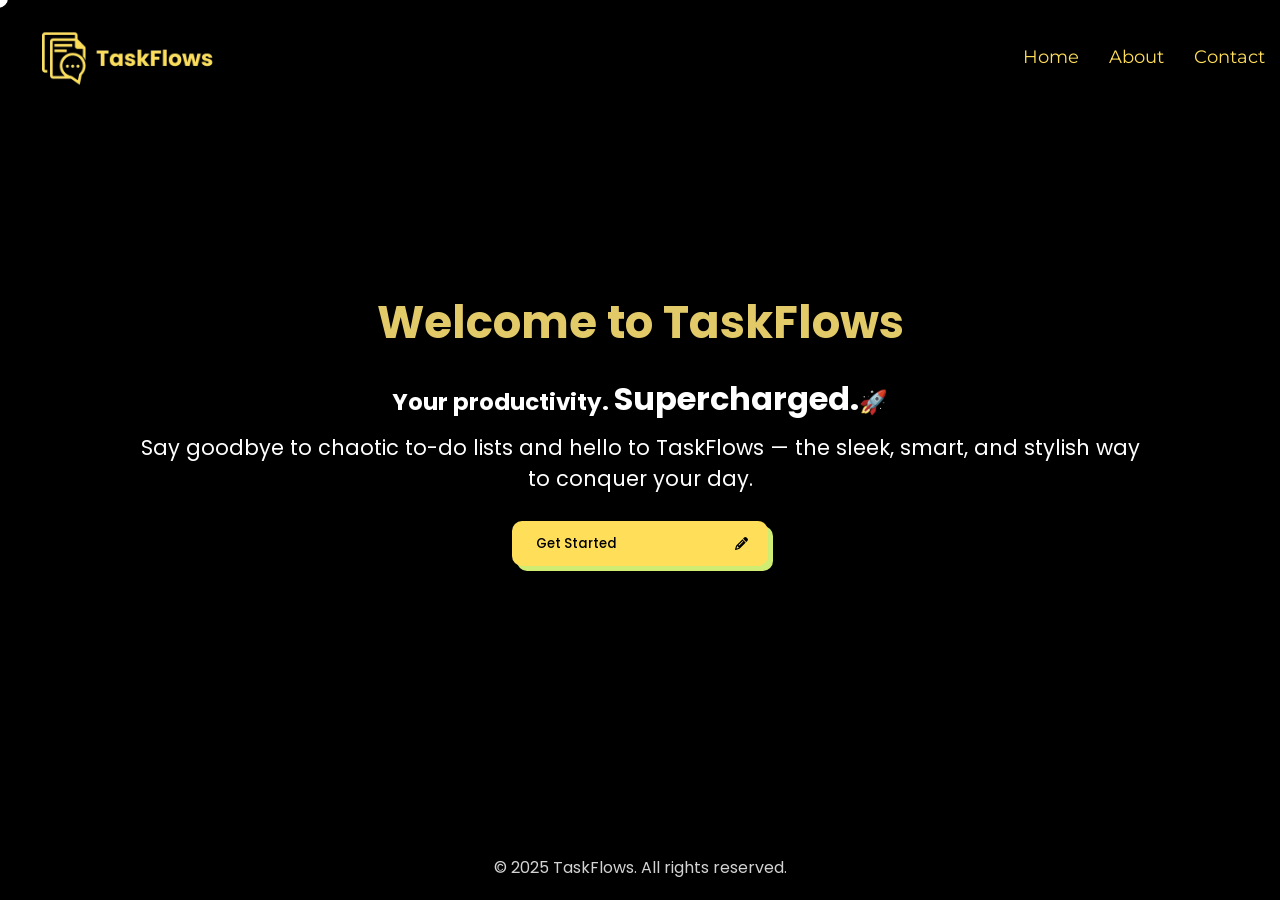
<file: index.html>
<!DOCTYPE html>
<html lang="en">
<head>
    <meta charset="UTF-8">
    <meta name="viewport" content="width=device-width, initial-scale=1.0">
    <title>TaskFlows</title>
    <link rel="stylesheet" href="src/style.css">
    <link rel="shortcut icon" href="img/favicon.ico" type="image/x-icon">
    <link rel="preconnect" href="https://fonts.googleapis.com">
    <link rel="preconnect" href="https://fonts.gstatic.com" crossorigin>
    <link href="https://fonts.googleapis.com/css2?family=Montserrat:ital,wght@0,100..900;1,100..900&family=Poppins:ital,wght@0,100;0,200;0,300;0,400;0,500;0,600;0,700;0,800;0,900;1,100;1,200;1,300;1,400;1,500;1,600;1,700;1,800;1,900&display=swap" rel="stylesheet">
</head>
<body>
    <div class="cursor">
        <div class="circle"></div>
          <div class="circle"></div>
          <div class="circle"></div>
          <div class="circle"></div>
          <div class="circle"></div>
          <div class="circle"></div>
          <div class="circle"></div>
          <div class="circle"></div>
          <div class="circle"></div>
          <div class="circle"></div>
          <div class="circle"></div>
          <div class="circle"></div>
          <div class="circle"></div>
          <div class="circle"></div>
          <div class="circle"></div>
          <div class="circle"></div>
          <div class="circle"></div>
          <div class="circle"></div>
          <div class="circle"></div>
          <div class="circle"></div>
        </div>
    <!-- Navbar -->
    <nav class="navbar">
        <div class="logo">
            <img src="img/transparent_rectange_logo.png" alt="TaskFlows" class="logo-img">
        </div>
        <div class="hamburger" onclick="toggleMenu()">
            <div></div>
            <div></div>
            <div></div>
        </div>
        <ul class="nav-links">
            <li><a href="#home">Home</a></li>
            <li><a href="#about">About</a></li>
            <li><a href="#contact">Contact</a></li>
        </ul>
    </nav>

    <!-- Main Content -->
    <section class="content">
        <h1 class="prevent-select"><b>Welcome to TaskFlows</b></h1>
        <h2 class="prevent-select"><b>Your productivity. <span class=" supercharged ">Supercharged. </span>🚀</b></h2>
        <p class="prevent-select">
            Say goodbye to chaotic to-do lists and hello to TaskFlows — the sleek, smart, and stylish way to conquer your day.</p>
            <button class="Btn">Get Started 
                <svg class="svg" viewBox="0 0 512 512">
                  <path d="M410.3 231l11.3-11.3-33.9-33.9-62.1-62.1L291.7 89.8l-11.3 11.3-22.6 22.6L58.6 322.9c-10.4 10.4-18 23.3-22.2 37.4L1 480.7c-2.5 8.4-.2 17.5 6.1 23.7s15.3 8.5 23.7 6.1l120.3-35.4c14.1-4.2 27-11.8 37.4-22.2L387.7 253.7 410.3 231zM160 399.4l-9.1 22.7c-4 3.1-8.5 5.4-13.3 6.9L59.4 452l23-78.1c1.4-4.9 3.8-9.4 6.9-13.3l22.7-9.1v32c0 8.8 7.2 16 16 16h32zM362.7 18.7L348.3 33.2 325.7 55.8 314.3 67.1l33.9 33.9 62.1 62.1 33.9 33.9 11.3-11.3 22.6-22.6 14.5-14.5c25-25 25-65.5 0-90.5L453.3 18.7c-25-25-65.5-25-90.5 0zm-47.4 168l-144 144c-6.2 6.2-16.4 6.2-22.6 0s-6.2-16.4 0-22.6l144-144c6.2-6.2 16.4-6.2 22.6 0s6.2 16.4 0 22.6z"></path></svg>
              </button>
        </section>
    <!-- Footer -->
    <footer class="footer">
        <p>© 2025 TaskFlows. All rights reserved.</p>
    </footer>

    <!-- Script -->
    <script src="src/script.js"></script>
</body>
</html>
</file>
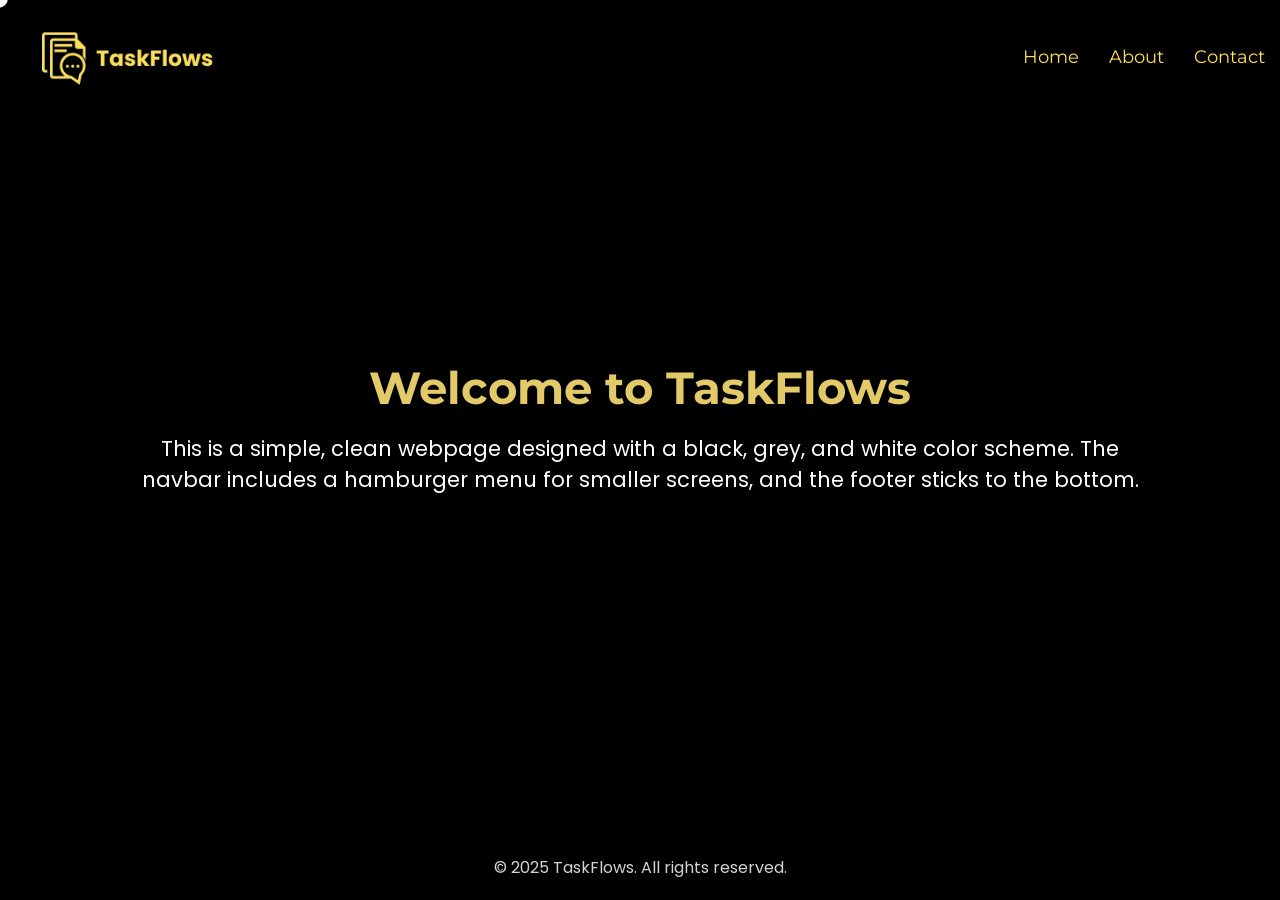
<file: src/index.html>
<!DOCTYPE html>
<html lang="en">
<head>
    <meta charset="UTF-8">
    <meta name="viewport" content="width=device-width, initial-scale=1.0">
    <title>TaskFlows</title>
    <link rel="stylesheet" href="style.css">
    <link rel="shortcut icon" href="../img/favicon.ico" type="image/x-icon">
    <link rel="preconnect" href="https://fonts.googleapis.com">
    <link rel="preconnect" href="https://fonts.gstatic.com" crossorigin>
    <link href="https://fonts.googleapis.com/css2?family=Montserrat:ital,wght@0,100..900;1,100..900&family=Poppins:ital,wght@0,100;0,200;0,300;0,400;0,500;0,600;0,700;0,800;0,900;1,100;1,200;1,300;1,400;1,500;1,600;1,700;1,800;1,900&display=swap" rel="stylesheet">
</head>
<body>
    <div class="cursor">
        <div class="circle"></div>
          <div class="circle"></div>
          <div class="circle"></div>
          <div class="circle"></div>
          <div class="circle"></div>
          <div class="circle"></div>
          <div class="circle"></div>
          <div class="circle"></div>
          <div class="circle"></div>
          <div class="circle"></div>
          <div class="circle"></div>
          <div class="circle"></div>
          <div class="circle"></div>
          <div class="circle"></div>
          <div class="circle"></div>
          <div class="circle"></div>
          <div class="circle"></div>
          <div class="circle"></div>
          <div class="circle"></div>
          <div class="circle"></div>
        </div>
    <!-- Navbar -->
    <nav class="navbar">
        <div class="logo">
            <img src="../img/transparent_rectange_logo.png" alt="TaskFlows" class="logo-img">
        </div>
        <div class="hamburger" onclick="toggleMenu()">
            <div></div>
            <div></div>
            <div></div>
        </div>
        <ul class="nav-links">
            <li><a href="#home">Home</a></li>
            <li><a href="#about">About</a></li>
            <li><a href="#contact">Contact</a></li>
        </ul>
    </nav>

    <!-- Main Content -->
    <section class="content">
        <h1>Welcome to TaskFlows</h1>
        <p>This is a simple, clean webpage designed with a black, grey, and white color scheme. The navbar includes a hamburger menu for smaller screens, and the footer sticks to the bottom.</p>
    </section>

    <!-- Footer -->
    <footer class="footer">
        <p>© 2025 TaskFlows. All rights reserved.</p>
    </footer>

    <!-- Script -->
    <script src="script.js"></script>
</body>
</html>
</file>
<file: src/style.css>
/* Existing styles (unchanged) */
.prevent-select {
  -webkit-user-select: none; 
  -ms-user-select: none; 
  user-select: none; 
}

* {
  margin: 0;
  padding: 0;
  box-sizing: border-box;
  font-family: 'Poppins', sans-serif;
}

body {
  display: flex;
  justify-content: center;
  align-items: center;
  background: #212121;
  overflow: hidden;
  background-color: black;
  -webkit-user-select: none;
  -ms-user-select: none;
  user-select: none;
  -webkit-user-drag: none;
  color: white; 
}

:root {
  --logo-size: 14.375rem; /* 230px */
}

.navbar {
  background-color: black;
  padding: 0.9375rem; /*15px*/
  display: flex;
  justify-content: space-between;
  align-items: center;
  position: fixed;
  width: 100%;
  top: 0;
  z-index: 1000;
}

.navbar .logo {
  display: flex;
  align-items: center;
}

.logo-img {
  width: var(--logo-size);
  height: auto;
  max-width: 100%;
  padding: 0.3125rem; /* 5px */
  -webkit-user-select: none;
  -ms-user-select: none;
  user-select: none;
  -webkit-user-drag: none;
  z-index: 1;
}

.hamburger {
  display: none;
  cursor: pointer;
}

.hamburger div {
  width: 1.875rem; /* 30px */
  height: 0.1875rem; /* 3px */
  background-color: white;
  margin: 0.375rem 0; /* 6px */
  transition: 0.3s;
}

.nav-links {
  list-style: none;
  display: flex;
  user-select: none;
}

.nav-links li {
  margin-left: 1.875rem; /* 30px */
}

.nav-links a {
  color: #ffde59;
  text-decoration: none;
  font-size: 1.125rem; /* 18px */
  font-family: 'Montserrat', sans-serif;
  transition: color 0.3s;
}

.nav-links a:hover {
  color: white;
}

/* Updated Main Content */
.content {
  min-height: 100vh;
  padding: 0vh 5vw 5vh; /* Use vh and vw for responsive padding */
  text-align: center;
  color: white;
  display: flex;
  flex-direction: column;
  justify-content: center;
  align-items: center;
}

.content h1 {
  font-size: clamp(2rem, 5vw, 2.8125rem); /* Scales between 2rem and 2.8125rem based on viewport width */
  font-family: 'Montserrat', sans-serif;
  padding-bottom: 2vh; /* Use vh for consistent spacing */
  color: #e3ca69;
}

.content h2 {
  font-size: clamp(1.2rem, 3vw, 1.4375rem); /* Scales between 1.2rem and 1.4375rem */
  padding-bottom: 1vh;
  padding-bottom: 1vh;
}

.content p {
  font-size: clamp(1rem, 2.5vw, 1.3125rem); /* Scales between 1rem and 1.3125rem */
  max-width: 80vw; /* Use vw for responsive width */
  margin: 0 auto;
}

/* Footer */
.footer {
  background-color: rgb(0, 0, 0);
  color: #d3d3d3;
  text-align: center;
  padding: 1.25rem; /* 20px */
  position: absolute;
  width: 100%;
  font-family: 'Montserrat', sans-serif;
  bottom: 0;
}

/* Updated Button Styles */
.Btn {
  position: relative; /* Change to relative for better control within the content */
  display: flex;
  align-items: center;
  justify-content: flex-start;
  width: clamp(15rem, 20vw, 20rem); /* Scales between 15rem and 20rem */
  height: clamp(2.5rem, 5vh, 3rem); /* Scales between 2.5rem and 3rem */
  border: none;
  padding: 0 1.5rem;
  background-color: #ffde59;
  color: black;
  font-weight: 500;
  cursor: pointer;
  border-radius: 10px;
  box-shadow: 5px 5px 0px rgb(207, 237, 115);
  transition-duration: 0.5s;
  margin: 3vh auto 0; /* Center horizontally with auto margins */
}

.svg {
  width: 13px;
  position: absolute;
  right: 0;
  margin-right: 20px;
  fill: black;
  transition-duration: 0.3s;
}

.Btn:hover {
  color: transparent;
}

.Btn:hover .svg {
  right: 43%;
  margin: 0;
  padding: 0;
  border: none;
  transition-duration: 0.3s;
}

.Btn:active {
  transform: translate(3px, 3px);
  transition-duration: 0.3s;
  box-shadow: 2px 2px 0px rgb(219, 255, 61);
}

/* Updated Media Queries */
@media (max-width: 600px) {
  .hamburger {
    display: block;
  }

  .nav-links {
    display: flex;
    flex-direction: column;
    position: absolute;
    top: 3.75rem; /* 60px */
    left: 0;
    width: 100%;
    background-color: black;
    padding: 0;
    max-height: 0;
    overflow: hidden;
    transition: max-height 0.3s ease-in-out, padding 0.3s ease-in-out;
  }

  .nav-links.active {
    max-height: 12.5rem; /* 200px */
    padding: 1.25rem 0; /* 20px */
  }

  .nav-links li {
    margin: 0.9375rem 0; /* 15px */
    text-align: center;
  }

  .logo-img {
    width: calc(var(--logo-size) * 0.8);
  }

  body {
    overflow: visible;
  }
}

@media (max-width: 400px) {
  .logo-img {
    width: calc(var(--logo-size) * 0.6);
  }
}

/* Existing cursor styles (unchanged) */
.cursor {
  pointer-events: none;
  position: fixed;
  display: block;
  border-radius: 0;
  mix-blend-mode: difference;
  top: 0;
  left: 0;
  z-index: 9999999999999999;  
}

.circle {
  position: absolute;
  display: block;
  width: 1.25rem; /* 20px */
  height: 1.25rem; /* 20px */
  border-radius: 1.25rem;
  background-color: rgb(0, 0, 0);
}

.supercharged {
  font-size: 2rem;
  color: #ffffff;
  position: relative;
  display: inline-block;
}

.supercharged::after,
.supercharged::before {
  content: '';
  position: absolute;
  width: 100%;
  height: 0.125rem; /* 2px */
  background: linear-gradient(to right, #f3f047, #99dfdf);
  bottom: -0.3125rem; /* 5px */
  left: 0;
  transform: scaleX(0);
  transform-origin: right;
  transition: transform 0.4s ease-out;
}

.supercharged::before {
  top: -0.3125rem; /* 5px */
  transform-origin: left;
}

.supercharged:hover::after,
.supercharged:hover::before {
  transform: scaleX(1);
}
</file>
